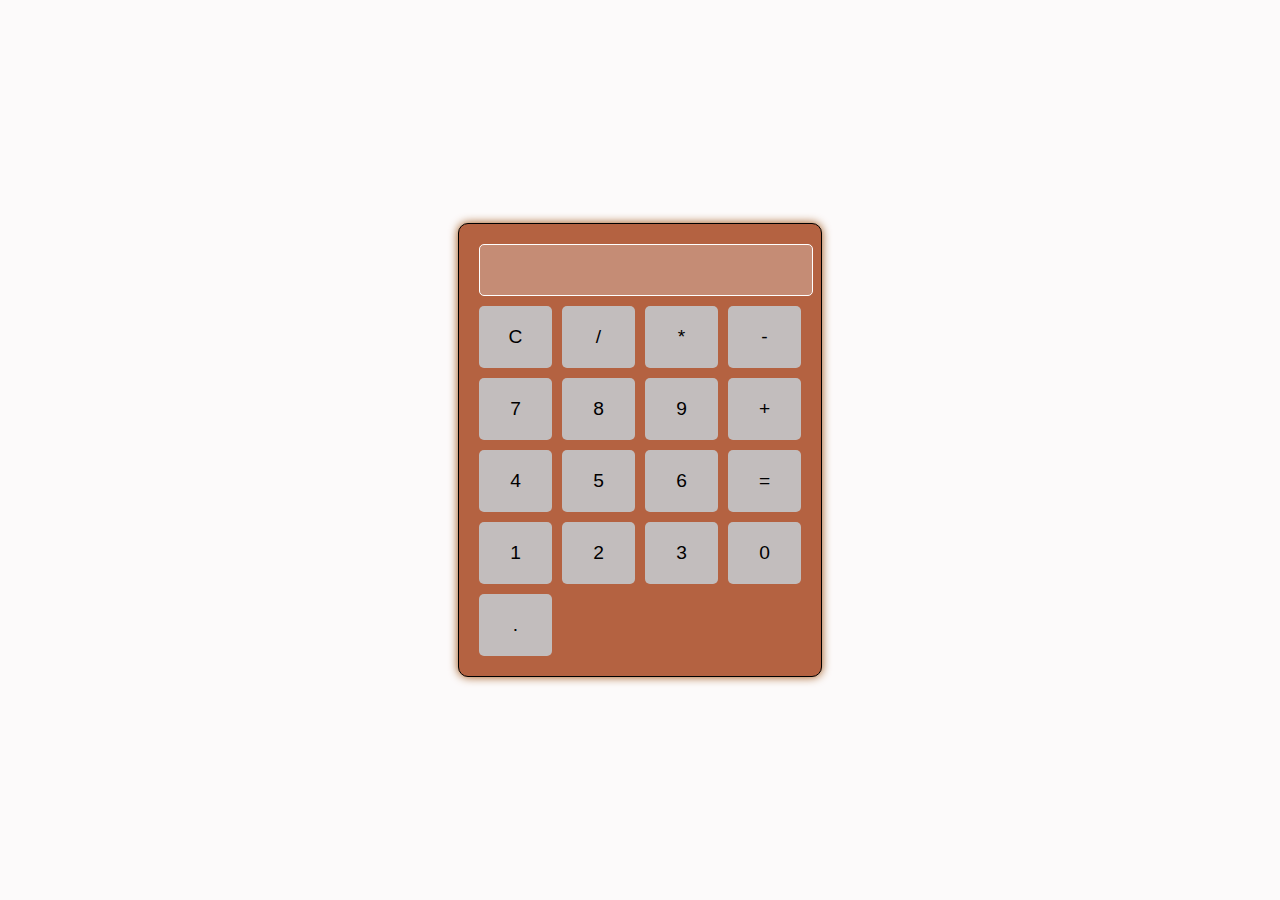
<file: calculator/index.html>
<!DOCTYPE html>
<html lang="en">
<head>
    <meta charset="UTF-8">
    <meta name="viewport" content="width=device-width, initial-scale=1.0">
    <title>Calculator</title>
    <link rel="stylesheet" href="style.css">
</head>
<body>
    <div class="calculator">
        <input type="text" id="display" disabled>
        <div class="buttons">
            <button class="btn" onclick="clearDisplay()">C</button>
            <button class="btn" onclick="appendToDisplay('/')">/</button>
            <button class="btn" onclick="appendToDisplay('*')">*</button>
            <button class="btn" onclick="appendToDisplay('-')">-</button>
            <button class="btn" onclick="appendToDisplay('7')">7</button>
            <button class="btn" onclick="appendToDisplay('8')">8</button>
            <button class="btn" onclick="appendToDisplay('9')">9</button>
            <button class="btn" onclick="appendToDisplay('+')">+</button>
            <button class="btn" onclick="appendToDisplay('4')">4</button>
            <button class="btn" onclick="appendToDisplay('5')">5</button>
            <button class="btn" onclick="appendToDisplay('6')">6</button>
            <button class="btn" onclick="calculateResult()">=</button>
            <button class="btn" onclick="appendToDisplay('1')">1</button>
            <button class="btn" onclick="appendToDisplay('2')">2</button>
            <button class="btn" onclick="appendToDisplay('3')">3</button>
            <button class="btn" onclick="appendToDisplay('0')">0</button>
            <button class="btn" onclick="appendToDisplay('.')">.</button>
        </div>
    </div>
    <script src="script.js"></script>
</body>
</html>
</file>
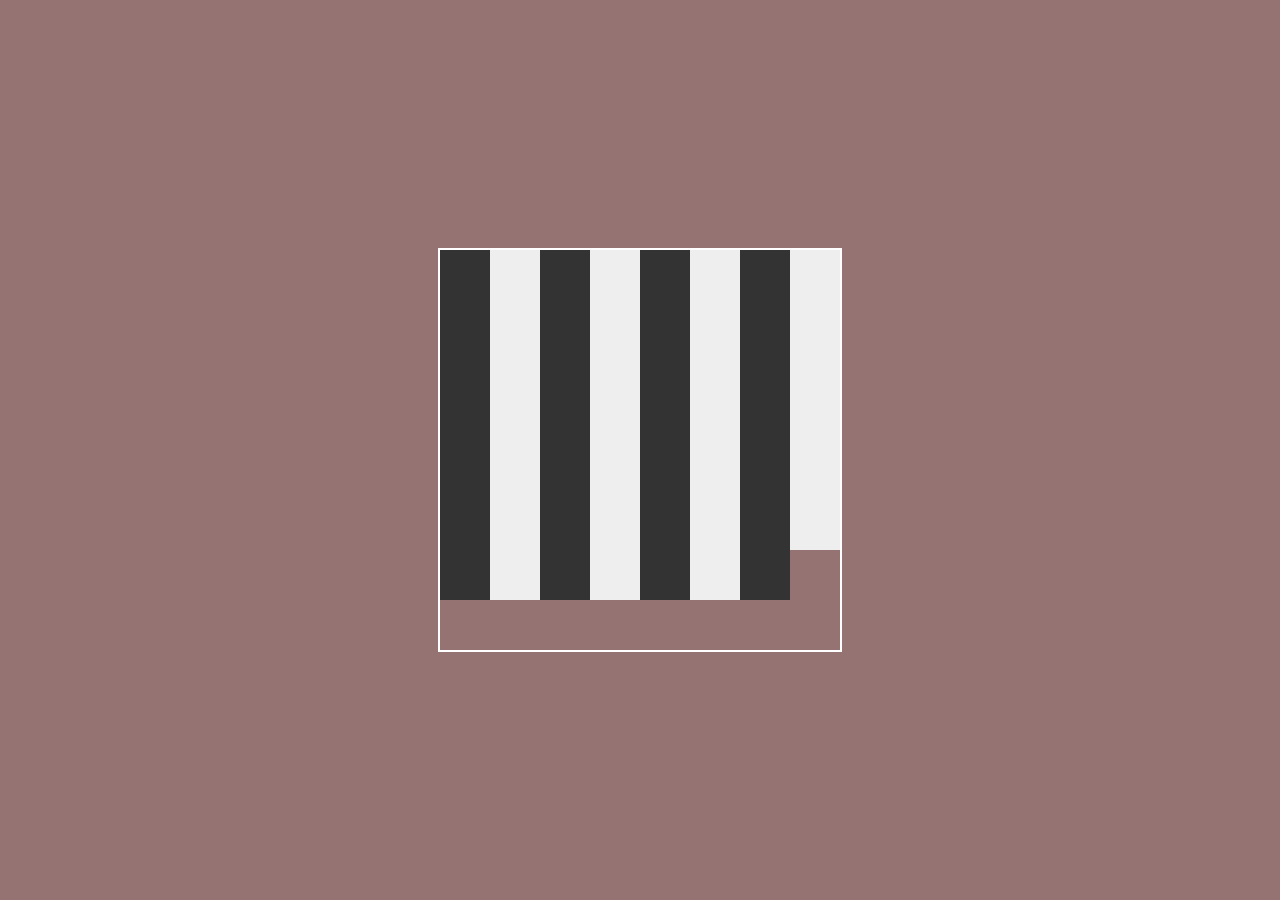
<file: chessboard/index.html>
<!DOCTYPE html>
<html lang="en">
<head>
    <meta charset="UTF-8">
    <meta name="viewport" content="width=device-width, initial-scale=1.0">
    <title>Chessboard</title>
    <link rel="stylesheet" href="style.css">
</head>
<body>
    <div class="chessboard">
        <!-- Generate 64 squares for the chessboard -->
        <!-- Use a loop in a templating language or script for automation in real applications -->
        <div class="square"></div>
        <div class="square"></div>
        <div class="square"></div>
        <div class="square"></div>
        <div class="square"></div>
        <div class="square"></div>
        <div class="square"></div>
        <div class="square"></div>
        <div class="square"></div>
        <div class="square"></div>
        <div class="square"></div>
        <div class="square"></div>
        <div class="square"></div>
        <div class="square"></div>
        <div class="square"></div>
        <div class="square"></div>
        <div class="square"></div>
        <div class="square"></div>
        <div class="square"></div>
        <div class="square"></div>
        <div class="square"></div>
        <div class="square"></div>
        <div class="square"></div>
        <div class="square"></div>
        <div class="square"></div>
        <div class="square"></div>
        <div class="square"></div>
        <div class="square"></div>
        <div class="square"></div>
        <div class="square"></div>
        <div class="square"></div>
        <div class="square"></div>
        <div class="square"></div>
        <div class="square"></div>
        <div class="square"></div>
        <div class="square"></div>
        <div class="square"></div>
        <div class="square"></div>
        <div class="square"></div>
        <div class="square"></div>
        <div class="square"></div>
        <div class="square"></div>
        <div class="square"></div>
        <div class="square"></div>
        <div class="square"></div>
        <div class="square"></div>
        <div class="square"></div>
        <div class="square"></div>
        <div class="square"></div>
        <div class="square"></div>
        <div class="square"></div>
        <div class="square"></div>
        <div class="square"></div>
        <div class="square"></div>
        <div class="square"></div>
    </div>
</body>
</html>
</file>
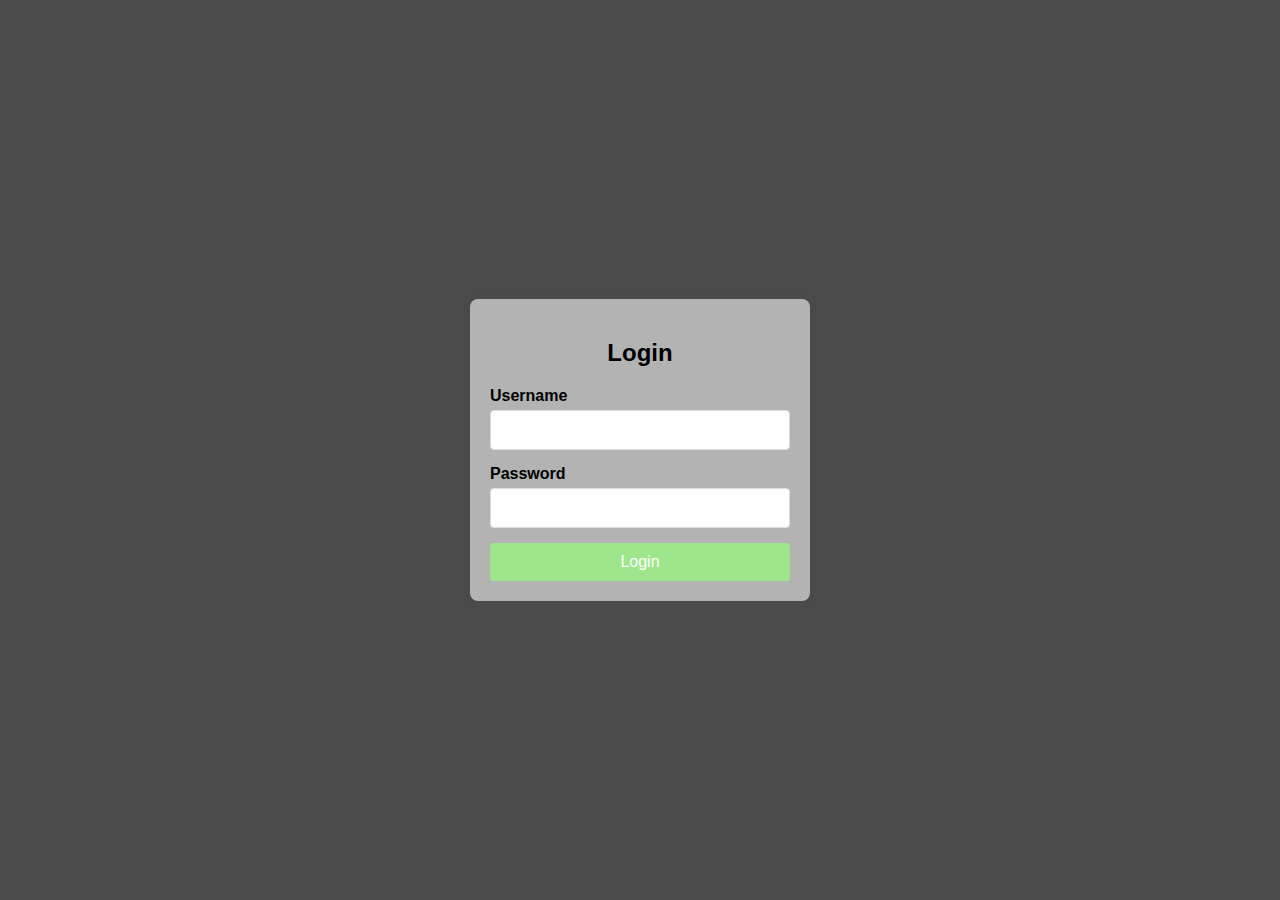
<file: loginpage/index.html>
<!DOCTYPE html>
<html lang="en">
<head>
    <meta charset="UTF-8">
    <meta name="viewport" content="width=device-width, initial-scale=1.0">
    <title>Login Page</title>
    <link rel="stylesheet" href="style.css">
</head>
<body>
    <div class="login-container">
        <h2>Login</h2>
        <form class="login-form">
            <label for="username">Username</label>
            <input type="text" id="username" name="username" required>
            
            <label for="password">Password</label>
            <input type="password" id="password" name="password" required>
            
            <button type="submit">Login</button>
        </form>
    </div>
</body>
</html>
</file>
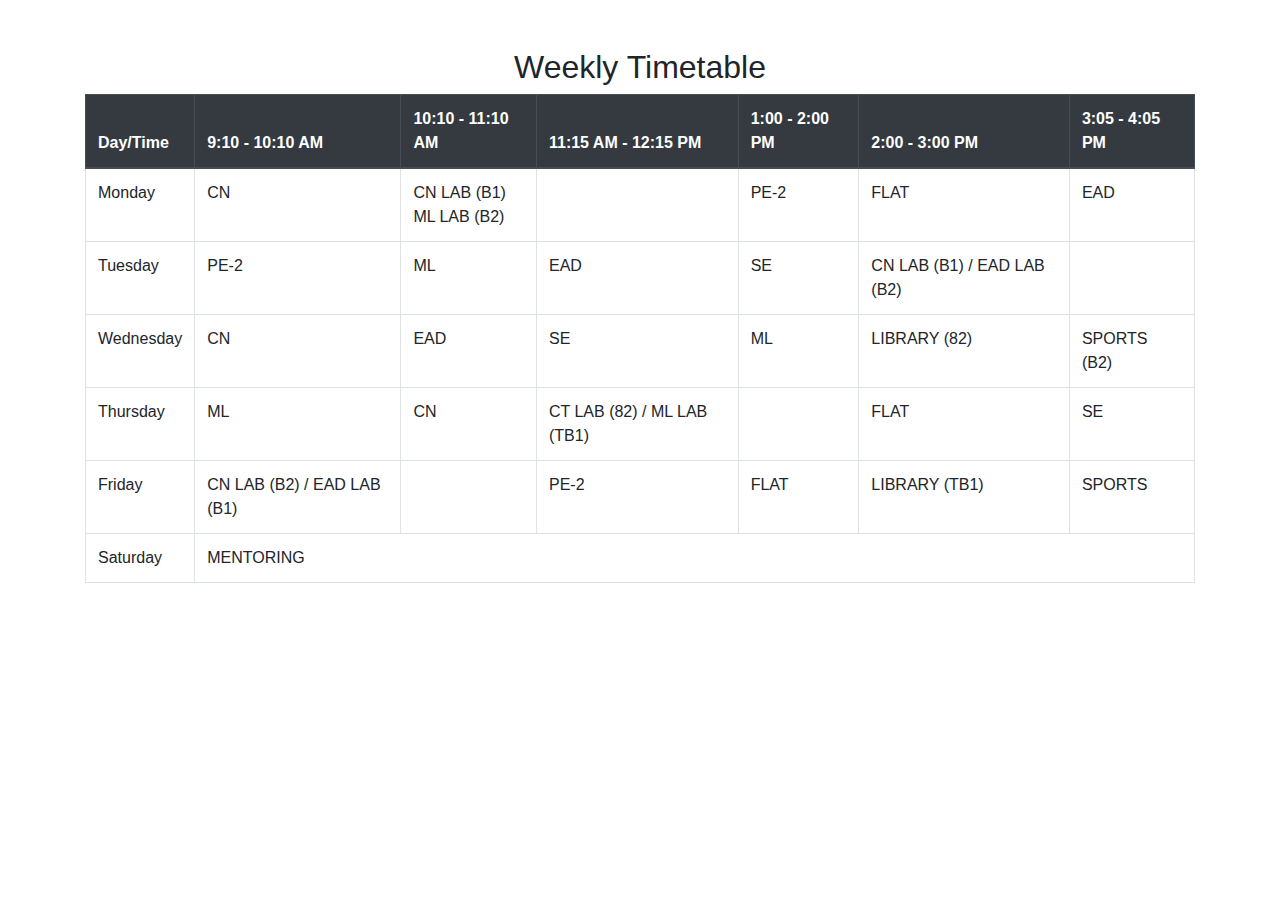
<file: time table/index.html>
<!DOCTYPE html>
<html lang="en">
<head>
    <meta charset="UTF-8">
    <meta name="viewport" content="width=device-width, initial-scale=1.0">
    <link href="https://maxcdn.bootstrapcdn.com/bootstrap/4.5.2/css/bootstrap.min.css" rel="stylesheet">
    <title>Timetable</title>
</head>
<body>

<div class="container mt-5">
    <h2 class="text-center">Weekly Timetable</h2>
    <table class="table table-bordered table-hover">
        <thead class="thead-dark">
            <tr>
                <th>Day/Time</th>
                <th>9:10 - 10:10 AM</th>
                <th>10:10 - 11:10 AM</th>
                <th>11:15 AM - 12:15 PM</th>
                <th>1:00 - 2:00 PM</th>
                <th>2:00 - 3:00 PM</th>
                <th>3:05 - 4:05 PM</th>
            </tr>
        </thead>
        <tbody>
            <tr>
                <td>Monday</td>
                <td>CN<br></td>
                <td colspam="2">CN LAB (B1)<br> ML LAB (B2)</td>
                <td><br></td>
                <td>PE-2</td>
                <td>FLAT</td>
                <td>EAD</td>
            </tr>
            <tr>
                <td>Tuesday</td>
                <td>PE-2</td>
                <td>ML</td>
                <td>EAD</td>
                <td>SE<br></td>
                <td>CN LAB (B1) / EAD LAB (B2)</td>
                <td></td>
            </tr>
            <tr>
                <td>Wednesday</td>
                <td>CN</td>
                <td>EAD</td>
                <td>SE<br></td>
                <td>ML</td>
                <td>LIBRARY (82)</td>
                <td>SPORTS (B2)</td>
                
            </tr>
            <tr>
                <td>Thursday</td>
                <td>ML</td>
                <td>CN</td>
                <td>CT LAB (82) / ML LAB (TB1)</td>
                <td></td>
                <td>FLAT</td>
                <td>SE</td>
            </tr>
            <tr>
                <td>Friday</td>
                <td>CN LAB (B2) / EAD LAB (B1)</td>
                <td></td>
                <td>PE-2</td>
                <td>FLAT<br></td>
                <td>LIBRARY (TB1)</td>
                <td>SPORTS</td>
            </tr>
            <tr>
                <td>Saturday</td>
                <td colspan="6">MENTORING</td>
            </tr>
        </tbody>
    </table>
</div>

<script src="https://code.jquery.com/jquery-3.5.1.slim.min.js"></script>
<script src="https://cdn.jsdelivr.net/npm/@popperjs/core@2.9.2/dist/umd/popper.min.js"></script>
<script src="https://stackpath.bootstrapcdn.com/bootstrap/4.5.2/js/bootstrap.min.js"></script>
</body>
</html>
</file>
<file: calculator/style.css>
body {
    display: flex;
    justify-content: center;
    align-items: center;
    height: 100vh;
    margin: 0;
    background-color: #fcfafa;
}

.calculator {
    border: 1px solid #000000;
    border-radius: 10px;
    padding: 20px;
    background-color: #b46241;
    box-shadow: 0 0 10px rgb(155, 78, 15);
}

#display {
    width: 100%;
    height: 40px;
    text-align: right;
    font-size: 1.5em;
    margin-bottom: 10px;
    padding: 5px;
    border: 1px solid #ffffff;
    border-radius: 5px;
}

.buttons {
    display: grid;
    grid-template-columns: repeat(4, 1fr);
    gap: 10px;
}

.btn {
    font-size: 1.2em;
    padding: 20px;
    border: none;
    border-radius: 5px;
    background-color: #c2bdbd;
    cursor: pointer;
    transition: background-color 0.2s;
}

.btn:hover {
    background-color: #ffffff;
}

.btn:active {
    background-color: #bebaba;
}
</file>
<file: chessboard/style.css>
/* style.css */

body {
    display: flex;
    justify-content: center;
    align-items: center;
    min-height: 100vh;
    background-color: #967373;
    margin: 0;
}

.chessboard {
    display: grid;
    grid-template-columns: repeat(8, 50px); /* 8 columns, each 50px */
    grid-template-rows: repeat(8, 50px); /* 8 rows, each 50px */
    gap: 0;
    border: 2px solid rgb(255, 255, 255);
}

.square {
    width: 50px;
    height: 50px;
}

.square:nth-child(odd) {
    background-color: #eee;
}

.square:nth-child(even) {
    background-color: #333;
}

/* Adjustments for correct color alternation */
.square:nth-child(8n+1),
.square:nth-child(8n+3),
.square:nth-child(8n+5),
.square:nth-child(8n+7) {
    background-color: #333;
}

.square:nth-child(8n+2),
.square:nth-child(8n+4),
.square:nth-child(8n+6),
.square:nth-child(8n+8) {
    background-color: #eee;
}
login page code in css html
</file>
<file: loginpage/style.css>
/* styles.css */

body {
    display: flex;
    justify-content: center;
    align-items: center;
    min-height: 100vh;
    background-color: #4b4b4b;
    margin: 0;
    font-family: Arial, sans-serif;
}

.login-container {
    background-color: #b3b3b3;
    padding: 20px;
    border-radius: 8px;
    box-shadow: 0 0 10px rgba(9, 71, 141, 0.1);
    width: 300px;
    max-width: 100%;
}

h2 {
    margin-bottom: 20px;
    font-size: 24px;
    text-align: center;
}

.login-form {
    display: flex;
    flex-direction: column;
}

label {
    margin-bottom: 5px;
    font-weight: bold;
}

input {
    padding: 10px;
    margin-bottom: 15px;
    border: 1px solid #ddd;
    border-radius: 4px;
    font-size: 16px;
}

button {
    padding: 10px;
    background-color: #9de68b;
    color: #fff;
    border: none;
    border-radius: 4px;
    font-size: 16px;
    cursor: pointer;
    transition: background-color 0.3s;
}

button:hover {
    background-color: #58e06b;
}

button:focus {
    outline: none;
}
</file>
